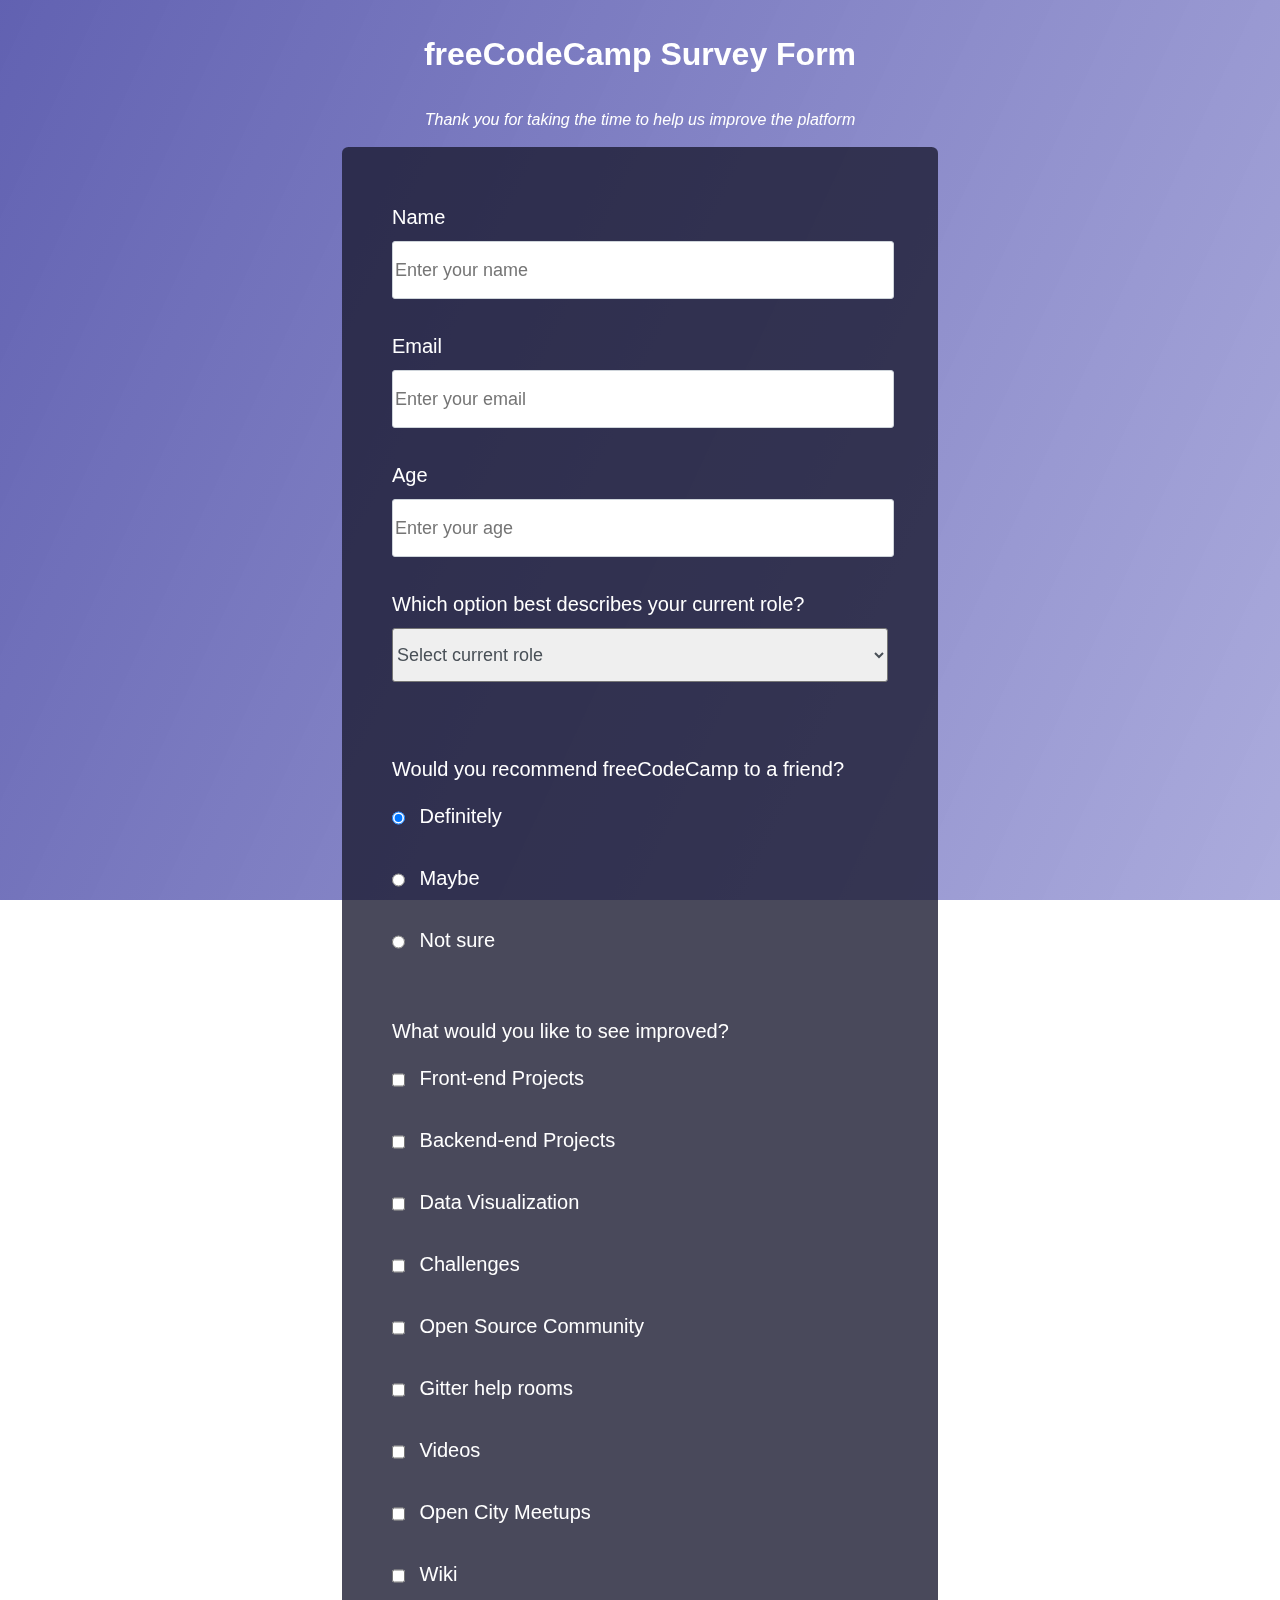
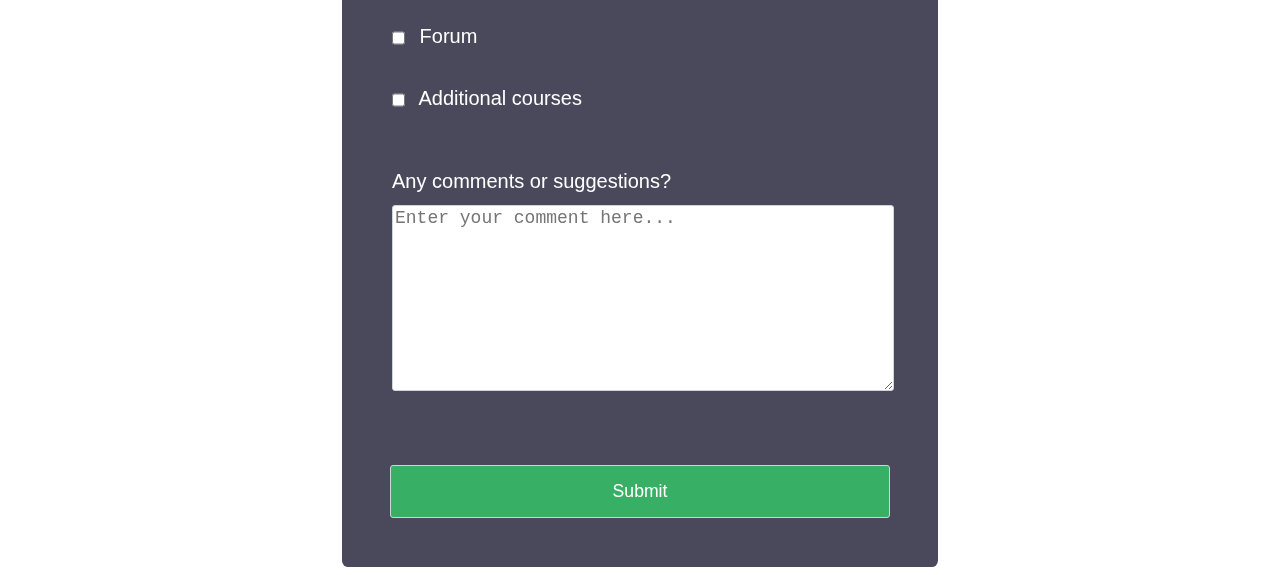
<file: survey-form/index.html>
<!DOCTYPE html>
<html lang="en">
  <head>
    <meta charset="UTF-8">
    <meta name="viewport"content="width=device-width, initial-scale=1.0">
    <title>Survey Form</title>
    <link rel="stylesheet" href="styles.css">
  </head>
  <body>
    <h1 id="title">freeCodeCamp Survey Form</h1>
    <p id="description">Thank you for taking the time to help us improve the platform</p>
    <div class="container">
      <form id="survey-form">
        <fieldset>
          <label for="name" id="name-label">
            Name
            <input id="name" type="text" required placeholder="Enter your name" />
          </label>
          <label for="email" id="email-label">Email
            <input id="email" type="email" required placeholder="Enter your email" />
          </label>
          <label for="number" id="number-label">Age
            <input id="number" type="number" min="13" max="120" placeholder="Enter your age" />
          </label>
          <label for="dropdown">Which option best describes your current role?
            <select id="dropdown">
              <option value="">
                Select current role
              </option>
              <option value="1">
                Student
              </option>
              <option value="2">
                Full time job
              </option>
            </select>
          </label>
        </fieldset>
        <fieldset>
          <label>Would you recommend freeCodeCamp to a friend?
</label>
<div>
  <label for="definitely"><input id="definitely" type="radio" name="response" class="inline" checked value="definitely" /> Definitely</label>
<label for="maybe"><input id="maybe" type="radio" name="response" class="inline" value="maybe"/> Maybe</label>
<label for="not-sure"><input id="not-sure" type="radio" name="response" class="inline" value="not-sure"/> Not sure</label>
</div>
        </fieldset>
        <fieldset>
          <label>What would you like to see improved?</label>
          <label for="front-end-projects">
        <input class="inline" id="front-end-projects" type="checkbox" required name="front-end-projects" value="front-end-projects" /> Front-end Projects
      </label>
      <label for="backend-end-projects">
        <input class="inline" id="backend-end-projects" type="checkbox" required name="backend-end-projects" value="backend-end-projects" /> Backend-end Projects
      </label>
      <label for="data-visualization">
        <input class="inline" id="data-visualization" type="checkbox" required name="data-visualization" value="data-visualization" /> Data Visualization
      </label>
      <label for="challenges">
        <input class="inline" id="challenges" type="checkbox" required name="challenges" value="challenges" /> Challenges
      </label>
      <label for="open-source-community">
        <input class="inline" id="open-source-community" type="checkbox" required name="open-source-community" value="open-source-community" /> Open Source Community
      </label>
      <label for="gitter-help-rooms">
        <input class="inline" id="gitter-help-rooms" type="checkbox" required name="gitter-help-rooms" value="gitter-help-rooms" /> Gitter help rooms
      </label>
      <label for="videos">
        <input class="inline" id="videos" type="checkbox" required name="videos" value="videos" /> Videos
      </label>
      <label for="city-meetups">
        <input class="inline" id="city-meetups" type="checkbox" required name="city-meetups" value="city-meetups" /> Open City Meetups
      </label>
      <label for="wiki">
        <input class="inline" id="wiki" type="checkbox" required name="wiki" value="wiki" /> Wiki
      </label>
      <label for="forum">
        <input class="inline" id="forum" type="checkbox" required name="forum" value="forum" /> Forum
      </label>
      <label for="additional-courses">
        <input class="inline" id="additional-courses" type="checkbox" required name="additional-courses" value="additional-courses" /> Additional courses
      </label>
      <label id="comments-label" for="comments">
        Any comments or suggestions?
        <textarea id="comments" name="comments" placeholder="Enter your comment here..."></textarea>
      </label>
        </fieldset>
        <input id="submit" type="submit" value="Submit" />
      </form>
    </div>
  </body>
</html>
</file>
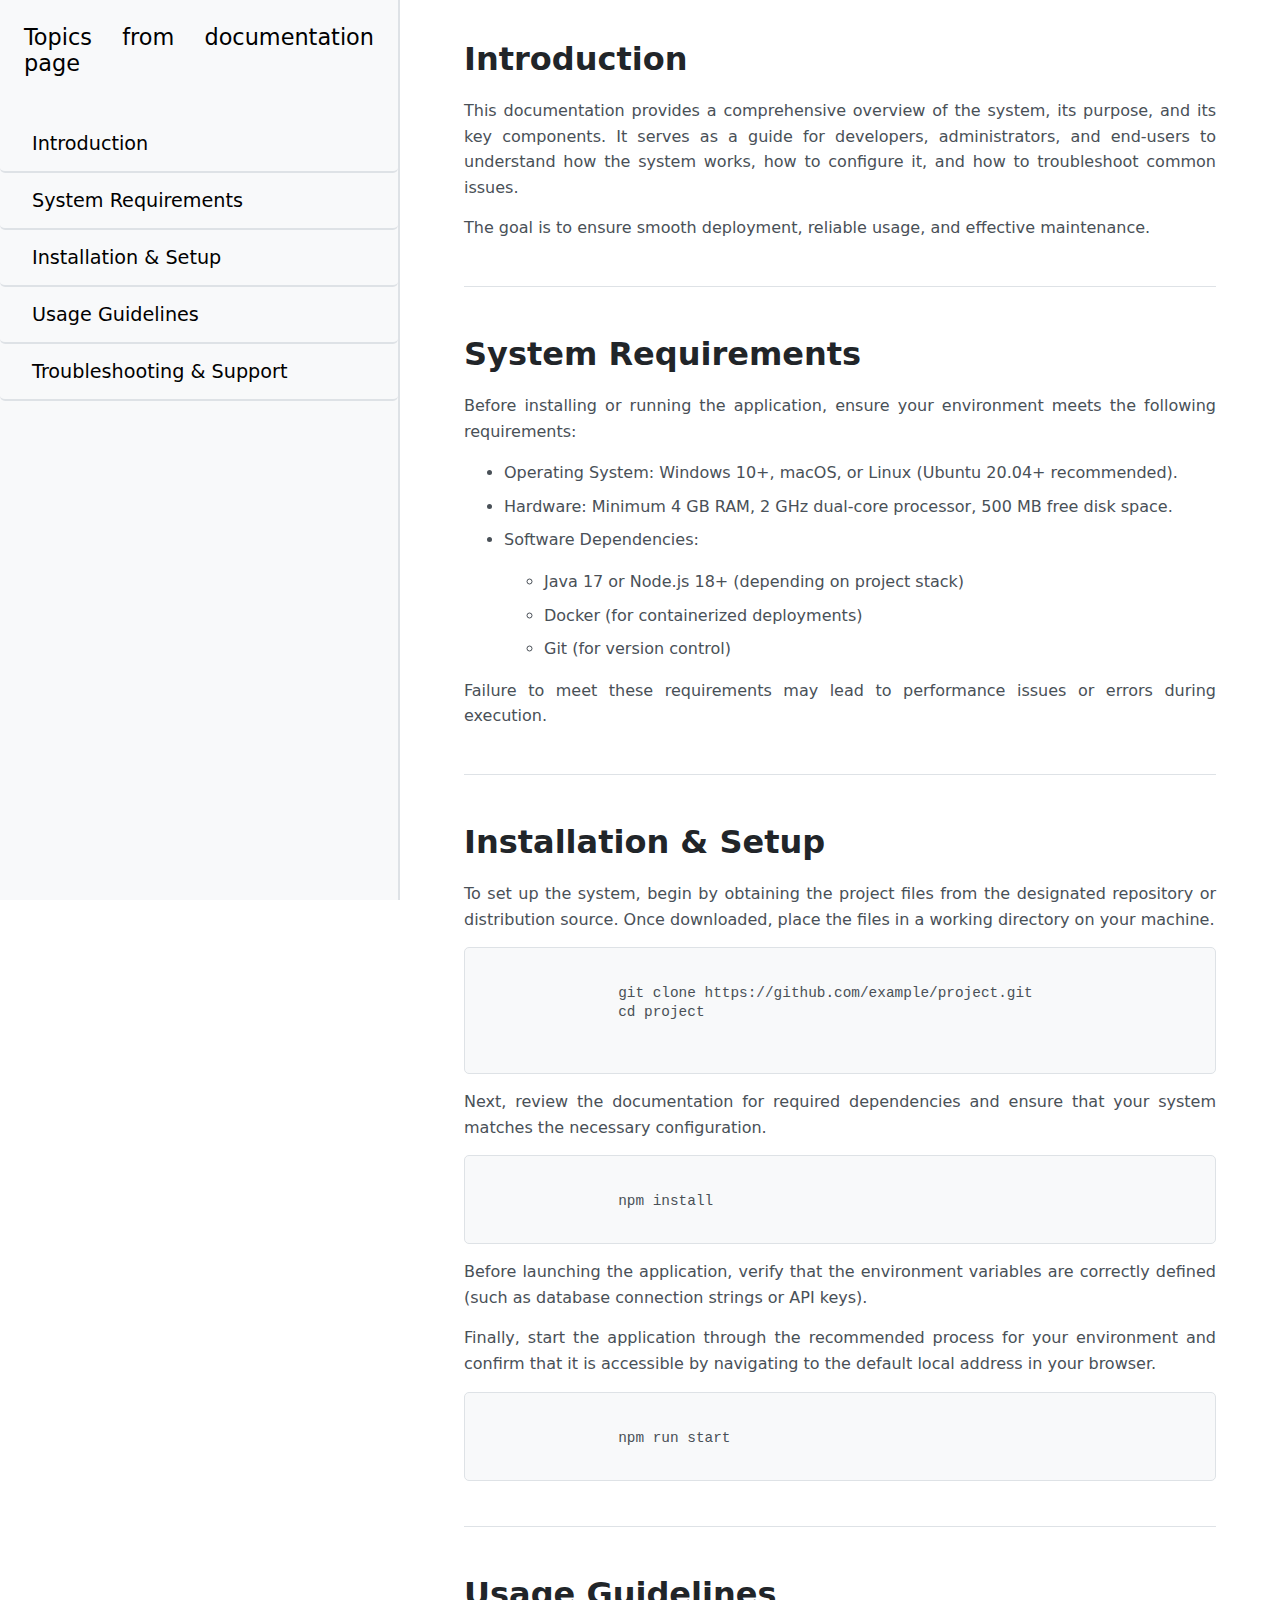
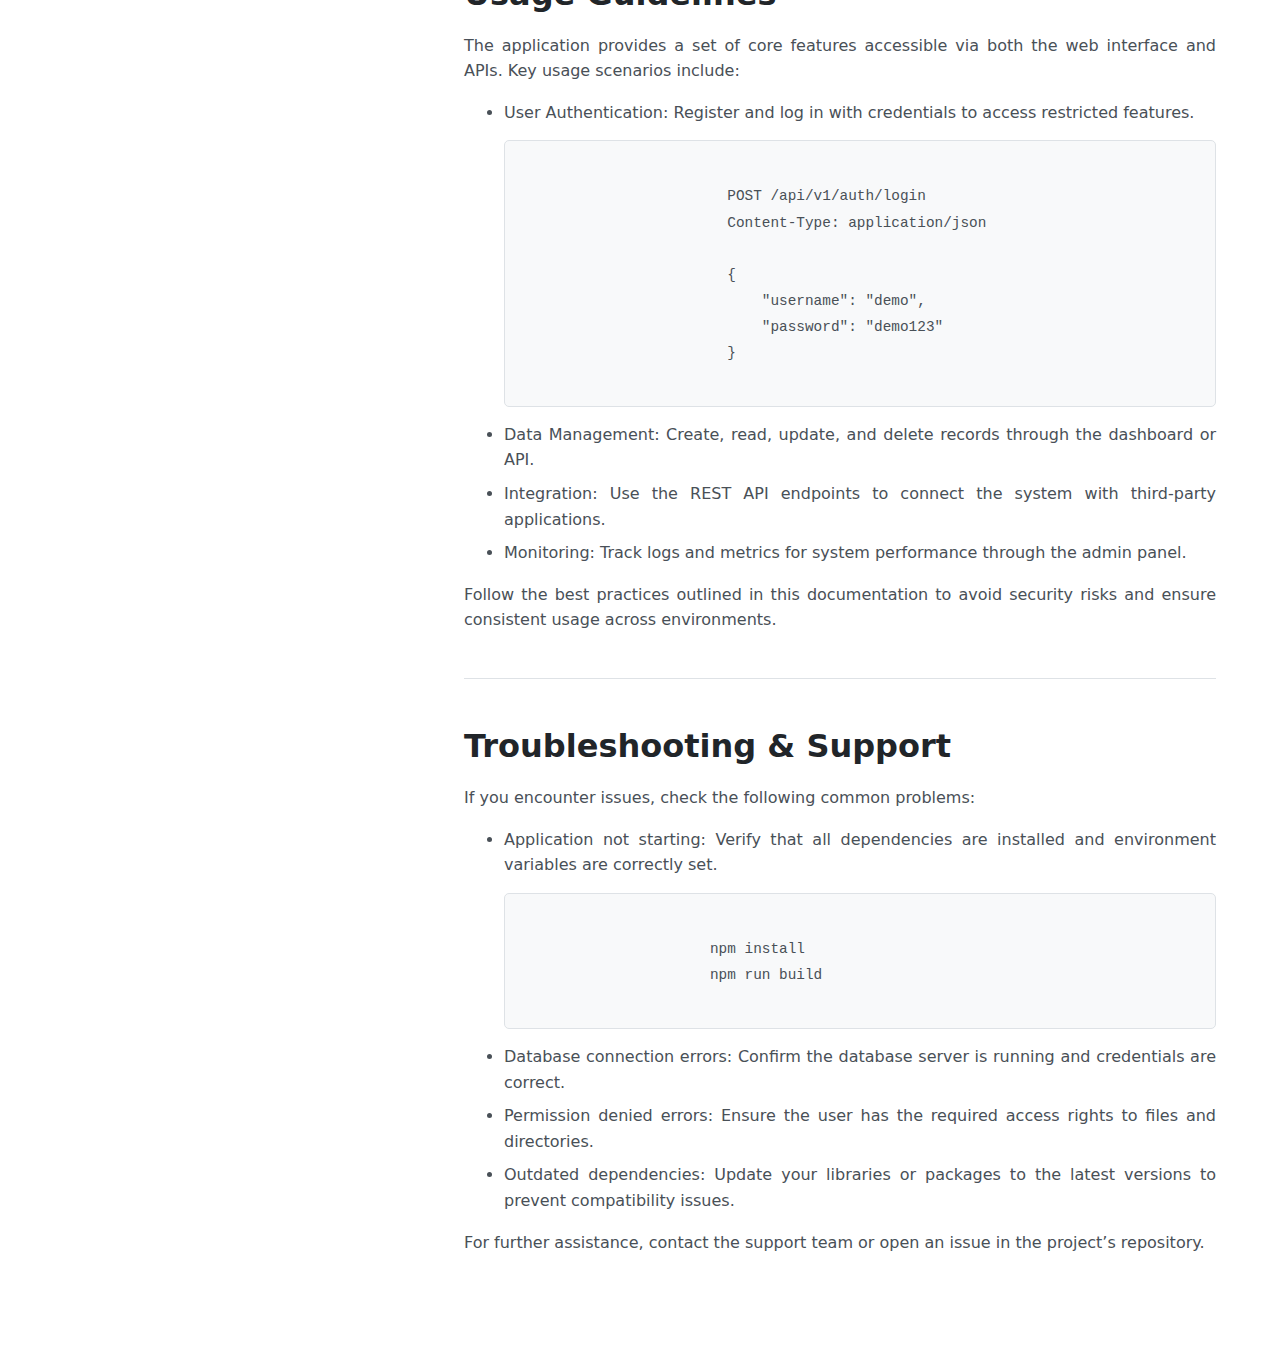
<file: Technical-Documentation/index.html>
<!DOCTYPE html>
<html lang="en">
<head>
    <meta charset="UTF-8">
    <meta name="viewport" content="width=device-width, initial-scale=1.0">
    <title>Technical Documentation Page</title>
    <link rel="stylesheet" href="styles.css">
</head>
<body>
    <div class="container">
        <nav id="navbar">
        <header>
            <h2>Topics from documentation page</h2>
        </header>
        <a href="#introduction" class="nav-link">Introduction</a>
        <a href="#system_requirements" class="nav-link">System Requirements</a>
        <a href="#installation_&_setup" class="nav-link">Installation & Setup</a>
        <a href="#usage_guidelines" class="nav-link">Usage Guidelines</a>
        <a href="#troubleshooting_&_support" class="nav-link">Troubleshooting & Support</a>
    </nav>
    <main id="main-doc">
        <section id="introduction" class="main-section">
            <header>
                <h1>Introduction</h1>
            </header>
            <p>This documentation provides a comprehensive overview of the system, its purpose, and its key components. It serves as a guide for developers, administrators, and end-users to understand how the system works, how to configure it, and how to troubleshoot common issues.</p>
            <p>The goal is to ensure smooth deployment, reliable usage, and effective maintenance.</p>
        </section>
        <section id="system_requirements" class="main-section">
            <header>
                <h1>System Requirements</h1>
            </header>
            <p>Before installing or running the application, ensure your environment meets the following requirements:</p>
            <ul>
                <li>Operating System: Windows 10+, macOS, or Linux (Ubuntu 20.04+ recommended).</li>
                <li>Hardware: Minimum 4 GB RAM, 2 GHz dual-core processor, 500 MB free disk space.</li>
                <li>
                    Software Dependencies:
                    <ul>
                        <li>Java 17 or Node.js 18+ (depending on project stack)</li>
                        <li>Docker (for containerized deployments)</li>
                        <li>Git (for version control)</li>
                    </ul>
                </li>
            </ul>
            <p>Failure to meet these requirements may lead to performance issues or errors during execution.</p>
        </section>
        <section id="installation_&_setup" class="main-section">
            <header>
                <h1>Installation & Setup</h1>
            </header>
            <p>To set up the system, begin by obtaining the project files from the designated repository or distribution source. Once downloaded, place the files in a working directory on your machine.</p>
            <pre>
                <code>
                git clone https://github.com/example/project.git
                cd project
                </code>
            </pre>
            <p>Next, review the documentation for required dependencies and ensure that your system matches the necessary configuration.</p>
            <pre><code>
                npm install
            </code></pre>
            <p>Before launching the application, verify that the environment variables are correctly defined (such as database connection strings or API keys).</p>
            <p>Finally, start the application through the recommended process for your environment and confirm that it is accessible by navigating to the default local address in your browser.</p>
            <pre><code>
                npm run start
            </code></pre>
        </section>
        <section id="usage_guidelines" class="main-section">
            <header>
                <h1>Usage Guidelines</h1>
            </header>
            <p>The application provides a set of core features accessible via both the web interface and APIs. Key usage scenarios include:</p>
            <ul>
                <li>User Authentication: Register and log in with credentials to access restricted features.
                    <pre><code>
                        POST /api/v1/auth/login
                        Content-Type: application/json

                        {
                            "username": "demo",
                            "password": "demo123"
                        }
                    </code></pre>
                </li>
                <li>Data Management: Create, read, update, and delete records through the dashboard or API.</li>
                <li>Integration: Use the REST API endpoints to connect the system with third-party applications.</li>
                <li>Monitoring: Track logs and metrics for system performance through the admin panel.</li>
            </ul>
            <p>Follow the best practices outlined in this documentation to avoid security risks and ensure consistent usage across environments.</p>
        </section>
        <section id="troubleshooting_&_support" class="main-section">
            <header>
                <h1>Troubleshooting & Support</h1>
            </header>
            <p>If you encounter issues, check the following common problems:</p>
            <ul>
                <li>Application not starting: Verify that all dependencies are installed and environment variables are correctly set.
                    <pre><code>
                      npm install
                      npm run build  
                    </code></pre>
                </li>
                <li>Database connection errors: Confirm the database server is running and credentials are correct.</li>
                <li>Permission denied errors: Ensure the user has the required access rights to files and directories.</li>
                <li>Outdated dependencies: Update your libraries or packages to the latest versions to prevent compatibility issues.</li>
            </ul>
            <p>For further assistance, contact the support team or open an issue in the project’s repository.</p>
        </section>
    </main>
    </div>
</body>
</html>
</file>
<file: survey-form/styles.css>
body{
  font-family: 'Poppins', sans-serif;
    font-size: 1rem;
    font-weight: 400;
    line-height: 1.4;
    color: white;
}

body::before{
  content: '';
  position: fixed;
  top: 0;
  left: 0;
  height: 100%;
  width: 100%;
  z-index: -1;
  background-image:linear-gradient(
      115deg,
      rgba(58, 58, 158, 0.8),
      rgba(136, 136, 206, 0.7)
    ),
    url(https://cdn.freecodecamp.org/testable-projects-fcc/images/survey-form-background.jpeg);
background-size: cover;
  background-repeat: no-repeat;
  background-position: center;
}

h1, p{
  margin:1em auto;
  text-align: center;
}

p{
  font-style: italic;
}

.container{
  width: 80%;
  background-color: rgba(27, 27, 50, 0.8);;
  margin-left: auto;
  margin-right: auto;
  padding-top: 2rem;
  padding-left: 3rem;
  padding-right: 3rem;
  max-width: 500px;
  border-radius: 0.4em;
}

form{
  width: 60vw;
  max-width: 500px;
  min-width: 300px;
  margin: 0 auto;
  padding-bottom: 2em;
}

fieldset{
  border: none;
  padding: 1rem 0;
}

fieldset:last-of-type {
  border-bottom: none;
}

label{
  display: block;
  margin: 0.5rem 0;
  font-size: 20px;
  color: #ffffff;
}

input, textarea,
select{
  margin:10px 0 25px 0;
  width:100%;
  min-height: 3em;
  border-radius: 3px;
  font-size: 18px;
  color: #495057;
}

input, textarea{
  background-color: #ffffff;
  border: 1px solid #ced4da;;
}

textarea{
  min-height:10em;
}

#comments-label{
  margin-top: 2.5rem;
}

.inline{
  width:unset;
  margin: 0 0.5em 0 0;
  vertical-align: middle;
}

input[type="submit"] {
  display: block;
  width: 100%;
  margin: 1em auto;
  height:2.5em;
  font-size:1.1rem;
  min-width: 300px;
  padding: 0.75rem;
  background: #37af65;
  cursor: pointer;
  border-radius: 3px;
  color:#ffffff;
}
</file>
<file: Technical-Documentation/styles.css>
*{
    box-sizing: border-box;
    font-family:system-ui, -apple-system, BlinkMacSystemFont, 'Segoe UI', Roboto, Oxygen, Ubuntu, Cantarell, 'Open Sans', 'Helvetica Neue', sans-serif;
    margin: 0;
}

.container{
    display: flex;
    position: relative;
    min-height: 100vh;
}

#navbar{
    width: 400px;
    height: 100vh;
    flex-shrink: 0;
    position: sticky;
    top: 0;
    overflow-y: auto;
    display: flex;
    flex-direction: column;
    background-color: #f8f9fa;
    border-right: 2px solid #dee2e6;
}

#navbar h2{
    font-size: 1.4rem;
    font-weight: normal;
    margin-bottom: 1rem;
    text-align: justify;
    padding: 1.5rem;
}

#navbar a{
    text-decoration: none;
    font-size: larger;
    text-align: justify;
    color: black;
    padding: 1rem 2rem;
    border-bottom:  2px solid #dee2e6;
    border-radius: 5px;
    transition: all 0.3s ease;
    
}

#navbar a:hover{
    background-color: gray;
    color: white;
    transform: translateX(5px);
}

#main-doc{
    padding: 1rem 4rem;
    flex: 1;
    overflow-y: auto;
    text-align: justify;
    background-color: #ffffff;
}

.main-section{
    max-width: 60vw;
    margin: 1.5rem auto 3rem auto;
    padding-bottom: 30px;
    border-bottom: 1px solid #dee2e6;
}

.main-section:last-child {
    border-bottom: none;
}

.main-section header h1 {
    color: #212529;
    margin-bottom: 20px;
    font-size: 2rem;
    font-weight: 600;
}

.main-section p {
    line-height: 1.6;
    color: #495057;
    margin-bottom: 15px;
}

.main-section ul{
    margin: 1rem 0;
}

.main-section li {
    margin-bottom: 8px;
    line-height: 1.6;
    color: #495057;
}

pre {
    background-color: #f8f9fa;
    border: 1px solid #dee2e6;
    border-radius: 5px;
    padding: 15px;
    margin: 15px 0;
    overflow-x: auto;
}

code {
    font-family: 'Monaco', 'Menlo', 'Ubuntu Mono', monospace;
    font-size: 0.9rem;
    color: #e83e8c;
}

pre code {
    color: #495057;
}

/* Tablet styles (768px and below) */
        @media (max-width: 768px) {
            #navbar{
                display: none;
            }
            
            .container{
                flex-direction: column;
            }
            
            #main-doc{
                padding: 1rem 2rem;
            }
            
            .main-section{
                max-width: 100%;
                margin: 1rem 0 2rem 0;
            }

        }

        /* Mobile styles (480px and below) */
        @media (max-width: 480px) {
            #main-doc{
                padding: 1rem;
            }
            
            .main-section header h1 {
                font-size: 1.5rem;
            }
            
            pre {
                padding: 10px;
                font-size: 0.8rem;
            }
        }
</file>
